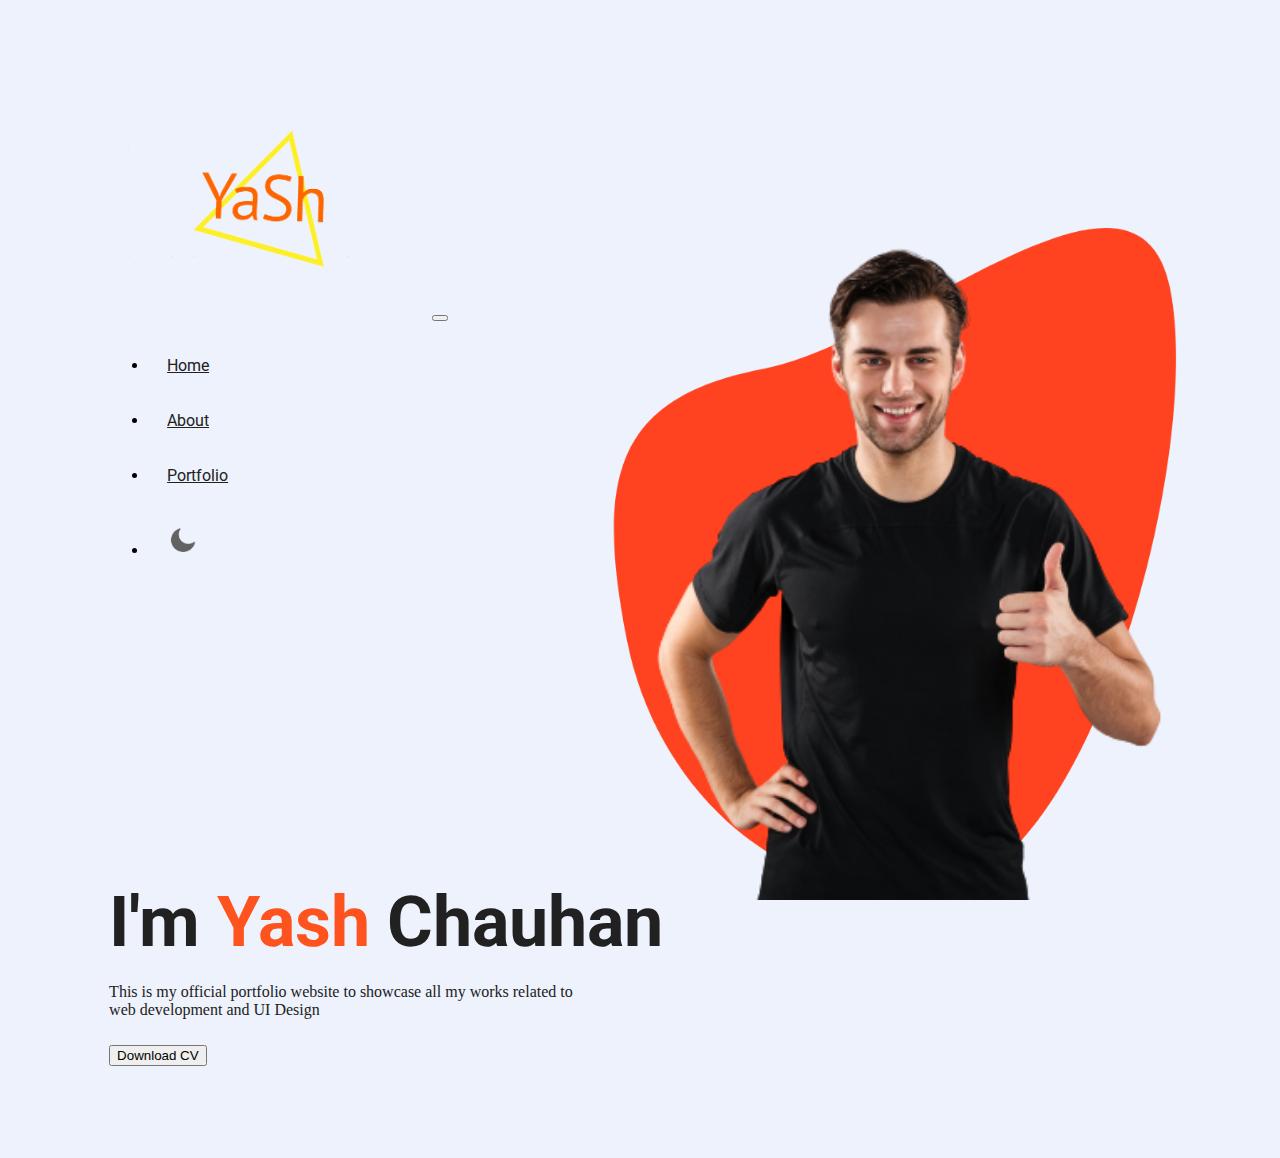
<file: Personal Website/index.html>
<!DOCTYPE html>
<html lang="en" dir="ltr">

<head>
  <meta charset="utf-8">
  <title>Portfolio</title>
  <link rel="stylesheet" href="css/styles.css">
  <link rel="preconnect" href="https://fonts.googleapis.com">
  <link rel="preconnect" href="https://fonts.gstatic.com" crossorigin>
  <link rel="stylesheet" href="https://use.fontawesome.com/releases/v5.15.4/css/all.css"
    integrity="sha384-DyZ88mC6Up2uqS4h/KRgHuoeGwBcD4Ng9SiP4dIRy0EXTlnuz47vAwmeGwVChigm" crossorigin="anonymous">
  <link href="https://fonts.googleapis.com/css2?family=Roboto&display=swap" rel="stylesheet">
  <link href="https://cdn.jsdelivr.net/npm/bootstrap@5.1.0/dist/css/bootstrap.min.css" rel="stylesheet"
    integrity="sha384-KyZXEAg3QhqLMpG8r+8fhAXLRk2vvoC2f3B09zVXn8CA5QIVfZOJ3BCsw2P0p/We" crossorigin="anonymous">
</head>

<body>

  <section id="homepg">

    <!--Nav Bar-->
    <nav class="navbar navbar-expand-lg navbar-light ">
      <div class="container-fluid">
        <a class="navbar-brand" href="#"><img class="brand-logo" src="resources/logo.png" alt="Brand-Logo"></a>
        <button class="navbar-toggler" type="button" data-bs-toggle="collapse" data-bs-target="#navbarNav"
          aria-controls="navbarNav" aria-expanded="false" aria-label="Toggle navigation">
          <span class="navbar-toggler-icon"></span>
        </button>
        <div class="collapse navbar-collapse" id="navbarNav">
          <ul class="navbar-nav ms-auto">
            <li class="nav-item">
              <a class="nav-link active " aria-current="page" href="#">Home</a>
            </li>
            <li class="nav-item">
              <a class="nav-link" href="about.html">About</a>
            </li>
            <li class="nav-item">
              <a class="nav-link" href="#">Portfolio</a>
            </li>
            <li class="nav-item">
              <img src="resources/moon.png" id="icon" alt="Dar Mode">
            </li>
          </ul>
        </div>
      </div>
    </nav>

    <!--Text And Image Section-->

    <div class="left-txt">
      <h1>I'm <span style="color: #ff531f;">Yash</span> Chauhan</h1>
      <p>This is my official portfolio website to showcase all my works related to <br> web development and UI Design
      </p>
      <button class="btn btn-dark"><a href="resources/resume.pdf">Download CV</a></button>
    </div>
    <div class="title-image">
      <img src="resources/pattern.png" alt="pattern-mockup" class="back-img">
      <img src="resources/boy.png" alt="girl-mockup" class="girl">
    </div>
    <div class="social-links">
      <a href="https://www.linkedin.com/in/yash-chauhan-a0b2781b2/"><i class="fab fa-linkedin-in"></i></a>
      <a href="https://github.com/19BCS4024"><i class="fab fa-github"></i></a>
      <a href="https://www.instagram.com/yashchauhan528/"><i class="fab fa-instagram"></i></a>

    </div>



  </section>

  <script>
    var icon = document.getElementById("icon");

    if (localStorage.getItem("theme") == null) {
      localStorage.setItem("theme", "light");
    }

    let localData = localStorage.getItem("theme");
    if (localData == "light") {
      icon.src = "resources/moon.png";
      document.body.classList.remove("dark-theme");
    } else if (localData == "dark") {
      icon.src = "resources/sun.png";
      document.body.classList.add("dark-theme");
    }

    icon.onclick = function () {
      document.body.classList.toggle("dark-theme");
      if (document.body.classList.contains("dark-theme")) {
        icon.src = "resources/sun.png";
        localStorage.setItem("theme", "dark");
      } else {
        icon.src = "resources/moon.png";
        localStorage.setItem("theme", "light");
      }
    }
  </script>
  <script src="https://cdn.jsdelivr.net/npm/@popperjs/core@2.9.3/dist/umd/popper.min.js"
    integrity="sha384-eMNCOe7tC1doHpGoWe/6oMVemdAVTMs2xqW4mwXrXsW0L84Iytr2wi5v2QjrP/xp" crossorigin="anonymous">
  </script>
  <script src="https://cdn.jsdelivr.net/npm/bootstrap@5.1.0/dist/js/bootstrap.min.js"
    integrity="sha384-cn7l7gDp0eyniUwwAZgrzD06kc/tftFf19TOAs2zVinnD/C7E91j9yyk5//jjpt/" crossorigin="anonymous">
  </script>
</body>

</html>
</file>
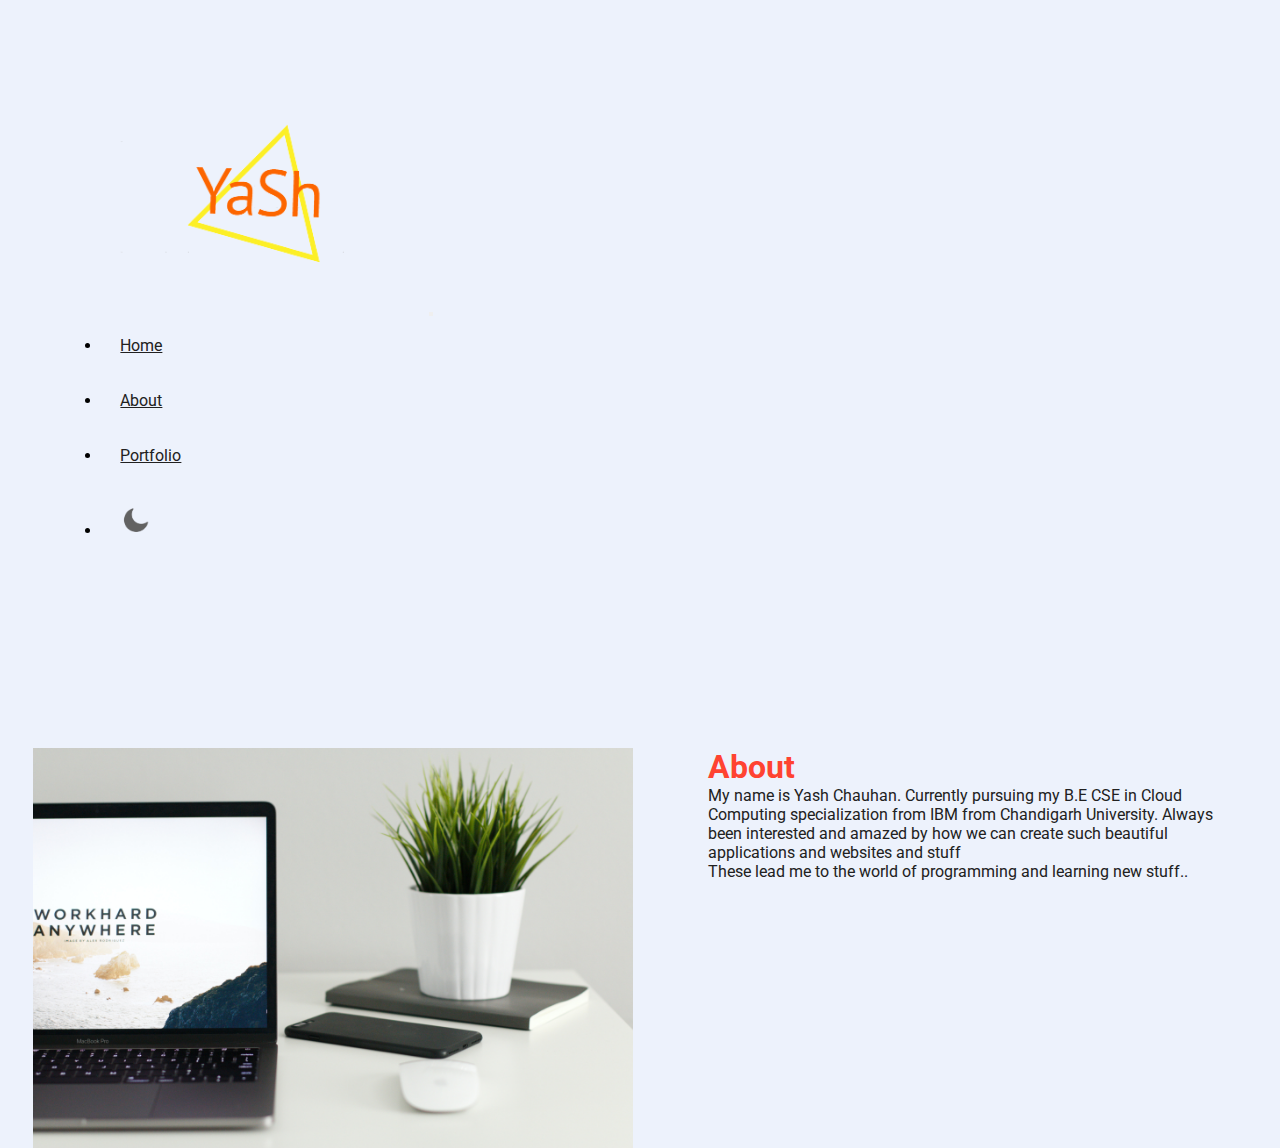
<file: Personal Website/about.html>
<!DOCTYPE html>
<html lang="en" dir="ltr">

<head>
  <meta charset="utf-8">
  <title>Portfolio</title>
  <link rel="stylesheet" href="css/About-styles.css">
  <link rel="preconnect" href="https://fonts.googleapis.com">
  <link rel="preconnect" href="https://fonts.gstatic.com" crossorigin>
  <link rel="stylesheet" href="https://use.fontawesome.com/releases/v5.15.4/css/all.css"
    integrity="sha384-DyZ88mC6Up2uqS4h/KRgHuoeGwBcD4Ng9SiP4dIRy0EXTlnuz47vAwmeGwVChigm" crossorigin="anonymous">
  <link href="https://fonts.googleapis.com/css2?family=Roboto&display=swap" rel="stylesheet">
  <link href="https://cdn.jsdelivr.net/npm/bootstrap@5.1.0/dist/css/bootstrap.min.css" rel="stylesheet"
    integrity="sha384-KyZXEAg3QhqLMpG8r+8fhAXLRk2vvoC2f3B09zVXn8CA5QIVfZOJ3BCsw2P0p/We" crossorigin="anonymous">
</head>

<body>

  <section id="homepage">

    <!--Nav Bar-->
    <nav class="navbar navbar-expand-lg navbar-light ">
      <div class="container-fluid">
        <a class="navbar-brand" href="index.html"><img class="brand-logo" src="resources/logo.png" alt="Brand-Logo"></a>
        <button class="navbar-toggler" type="button" data-bs-toggle="collapse" data-bs-target="#navbarNav"
          aria-controls="navbarNav" aria-expanded="false" aria-label="Toggle navigation">
          <span class="navbar-toggler-icon"></span>
        </button>
        <div class="collapse navbar-collapse" id="navbarNav">
          <ul class="navbar-nav ms-auto">
            <li class="nav-item">
              <a class="nav-link active " aria-current="page" href="index.html">Home</a>
            </li>
            <li class="nav-item">
              <a class="nav-link" href="#">About</a>
            </li>
            <li class="nav-item">
              <a class="nav-link" href="#">Portfolio</a>
            </li>
            <li class="nav-item">
              <img src="resources/moon.png" id="icon" alt="Dar Mode">
            </li>
          </ul>
        </div>
      </div>
    </nav>

    <!--Text And Image Section-->
    <section class="about">
              <div class="content">
                <img src="resources/lappy.jpg" alt="laptop">

                  <div class="text">
                <h1>About</h1>
                <p>My name is Yash Chauhan. Currently pursuing my B.E CSE in Cloud Computing specialization from IBM from Chandigarh University. Always been interested and amazed by how we can create such beautiful applications and websites and stuff<br>
                  These lead me to the world of programming and learning new stuff..</p>
                    </div>
                    </div>
                  </section>



  </section>

  <script>
      var icon = document.getElementById("icon");
      
      if(localStorage.getItem("theme") == null){
        localStorage.setItem("theme","light");
      }

      let localData = localStorage.getItem("theme");
      if(localData == "light"){
        icon.src="resources/moon.png";
        document.body.classList .remove("dark-theme");
      }
      else if(localData == "dark"){
        icon.src="resources/sun.png";
        document.body.classList .add("dark-theme");
      }

      icon.onclick = function(){
        document.body.classList.toggle("dark-theme");
        if(document.body.classList.contains("dark-theme")){
              icon.src="resources/sun.png";
              localStorage.setItem("theme","dark");
        }
        else{
          icon.src="resources/moon.png";
          localStorage.setItem("theme","light");
        }
      }
  </script>
  <script src="https://cdn.jsdelivr.net/npm/@popperjs/core@2.9.3/dist/umd/popper.min.js"
    integrity="sha384-eMNCOe7tC1doHpGoWe/6oMVemdAVTMs2xqW4mwXrXsW0L84Iytr2wi5v2QjrP/xp" crossorigin="anonymous">
  </script>
  <script src="https://cdn.jsdelivr.net/npm/bootstrap@5.1.0/dist/js/bootstrap.min.js"
    integrity="sha384-cn7l7gDp0eyniUwwAZgrzD06kc/tftFf19TOAs2zVinnD/C7E91j9yyk5//jjpt/" crossorigin="anonymous">
  </script>
</body>

</html>
</file>
<file: Personal Website/css/styles.css>
:root{
  --primary--color: #edf2fc;
  --secondary-color: #212121;
  
}
.dark-theme{
  --primary--color: #000106;
  --secondary-color: #fff;
}

/* Global Css */
body{
  background-color: var(--primary--color) !important;
}
/*Navbar Css*/
.nav-item{

  padding: 18px;
}
.navbar{
  padding: 7% 8%;
  font-family: 'Roboto';
}
.navbar a{
  color: var(--secondary-color) !important;
}
.navbar:hover .nav-item:hover .nav-link:hover{
  color: #ff531f !important;
}

/* Images */
#icon{
  width: 30px;
  /* display: inline-block; */
  cursor: pointer;
  margin-top: 4px;
}
.brand-logo{
  width: 30%;
}
.title-image{
  width: 45%;
  height: 80%;
  position: absolute;
  bottom: 0;
  right: 100px;
}
.title-image img{
  height: 95%;
  position: absolute;
  left: 50%;
  bottom: 0;
  transform: translateX(-50%);
  transition : bottom 1s , left 1s;
}
.title-image:hover .back-img{
  bottom: 40px;
}
.title-image:hover .girl{
  left: 54%;
}

/*  Button */

.btn{
    margin-top: 10px;;  
}
.social-links{
  margin-left: 8%;
  margin-top: 50px;
}
.social-links a{
  font-size: 30px;
  color: var(--secondary-color);
  margin-right: 20px;
}
.social-links a:hover{
  font-size: 30px;
  color: #ff4331;
  margin-right: 20px;
}

/* Text */

.left-txt{
  display: inline-block;
  margin-left: 8%;
  margin-top: 12%;
}
.left-txt a{
  color: inherit;
  text-decoration: inherit; 
}
.left-txt p{
 color: var(--secondary-color);
}
.left-txt a:hover{
  color: #fff;
}
.left-txt h1{
  font-family: 'Roboto';
  font-weight: bold;
  font-size: 70px;
  margin-bottom: 20px;
  color: var(--secondary-color);
}
</file>
<file: Personal Website/css/About-styles.css>
*{
  padding: 0;
  margin: 0;
  box-sizing: border-box;
  font-family: 'roboto';
}
:root{
  --primary--color: #edf2fc;
  --secondary-color: #212121;
  
}
.dark-theme{
  --primary--color: #000106;
  --secondary-color: #fff;
}
/* Global Css */
body{
  background-color: var(--primary--color) !important;
}
p{
  color: var( --secondary-color) !important;
}
h1{
  color: #ff4331 !important;
}
/*Navbar Css*/
.nav-item{
  padding: 18px;
}
.navbar{
  padding: 7% 8%;
  font-family: 'Roboto';
}
.navbar a{
  color: var(--secondary-color) !important;
}
.navbar:hover .nav-item:hover .nav-link:hover{
  color: #ff531f !important;
}

/* Images */
#icon{
  width: 30px;
  /* display: inline-block; */
  cursor: pointer;
  margin-top: 4px;
}
.brand-logo{
  width: 30%;
}
.adj img{
  width: 60%;
  bottom: 0;
}

/*  Button */

.btn{
    margin-top: 10px;;  
}
.social-links{
  margin-left: 8%;
  margin-top: 50px;
}
.social-links a{
  font-size: 30px;
  color: var(--secondary-color);
  margin-right: 20px;
}
.social-links a:hover{
  font-size: 30px;
  color: #ff4331;
  margin-right: 20px;
}

/* Text */
.content img{
  width: 50%;
}
.about{
  margin-top: 100px;
  display: flex;
  justify-content: center;
  align-items: center;
}
.about .content img{
  max-width: 100%;
  height: auto;
  width: 600px;
}
.text{
  width: 550px;
  max-width: 100%;
  padding: 0 10px;
}
.content{
  width: 1280px;
  margin: 0 auto;
  display: flex;
  justify-content: space-around;
  flex-wrap: wrap;
}
</file>
